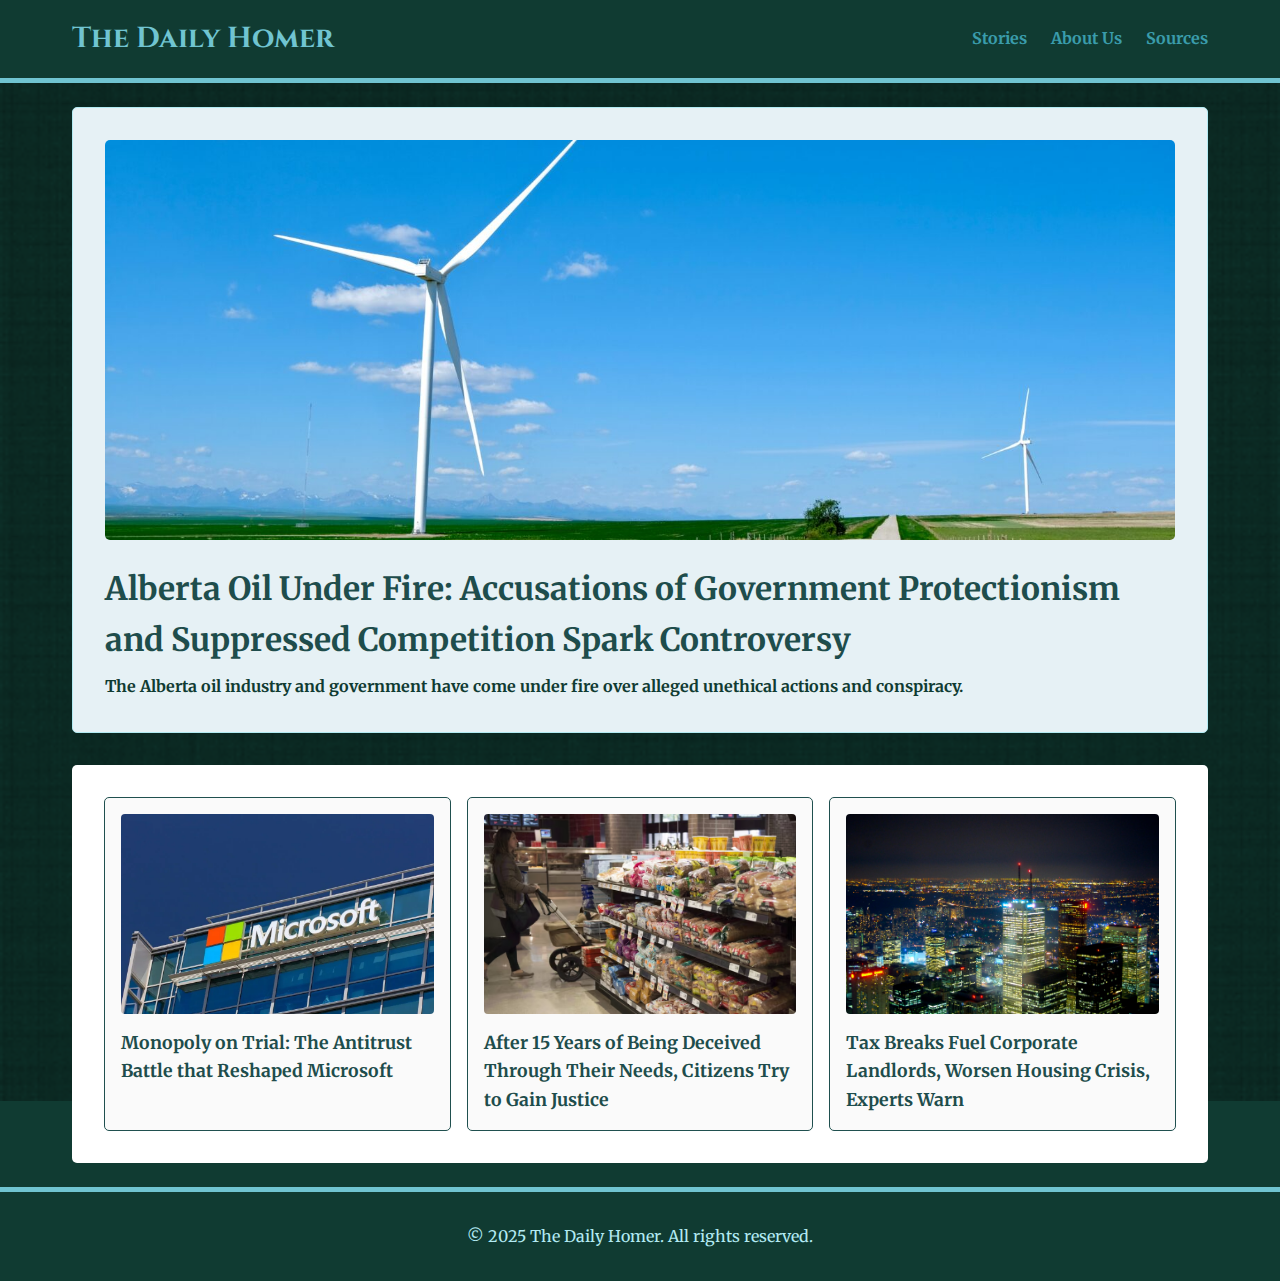
<file: index.html>
<!DOCTYPE html>
<html lang="en">
<head>
  <meta charset="UTF-8" />
  <title>The Daily Homer</title>
  <link href="https://fonts.googleapis.com/css2?family=Cinzel&family=Merriweather&display=swap" rel="stylesheet" />
  <link rel="stylesheet" href="styles.css" />
</head>
<body>

  <header>
    <div class="container">
      <a href="index.html" class="logo">The Daily Homer</a>
      <nav>
        <ul>
          <li><a href="pages/stories.html">Stories</a></li>
          <li><a href="pages/about.html">About Us</a></li>
          <li><a href="pages/sources.html">Sources</a></li>
        </ul>
      </nav>
    </div>
  </header>

  <main class="container">
    
      <section class="hero">
        <a href="articles/article1.html" class="hero-link">
          <img src="images/windmill.jpg" alt="Windmill Photo" />
          <div class="hero-text">
            <h2>Alberta Oil Under Fire: Accusations of Government Protectionism and Suppressed Competition Spark Controversy</h2>
            <p>The Alberta oil industry and government have come under fire over alleged unethical actions and conspiracy.</p>
          </div>
        </a>
      </section>

    <section class="featured">
        <article>
          <a href="articles/article2.html" class="article-link">
            <img src="images/microsoft.png" alt="Microsoft Photo" />
            <h3>Monopoly on Trial: The Antitrust Battle that Reshaped Microsoft</h3>
          </a>
        </article>

        <article>
          <a href="articles/article3.html" class="article-link">
            <img src="images/grocery.png" alt="Grocery Photo" />
            <h3>After 15 Years of Being Deceived Through Their Needs, Citizens Try to Gain Justice</h3>
          </a>
        </article>

        <article>
          <a href="articles/article4.html" class="article-link">
            <img src="images/toronto.jpg" alt="Toronto Photo" />
            <h3>Tax Breaks Fuel Corporate Landlords, Worsen Housing Crisis, Experts Warn</h3>
          </a>
        </article>
    </section>
  </main>

  <footer>
    <div class="container">
      <p>&copy; 2025 The Daily Homer. All rights reserved.</p>
    </div>
  </footer>

</body>
</html>
</file>
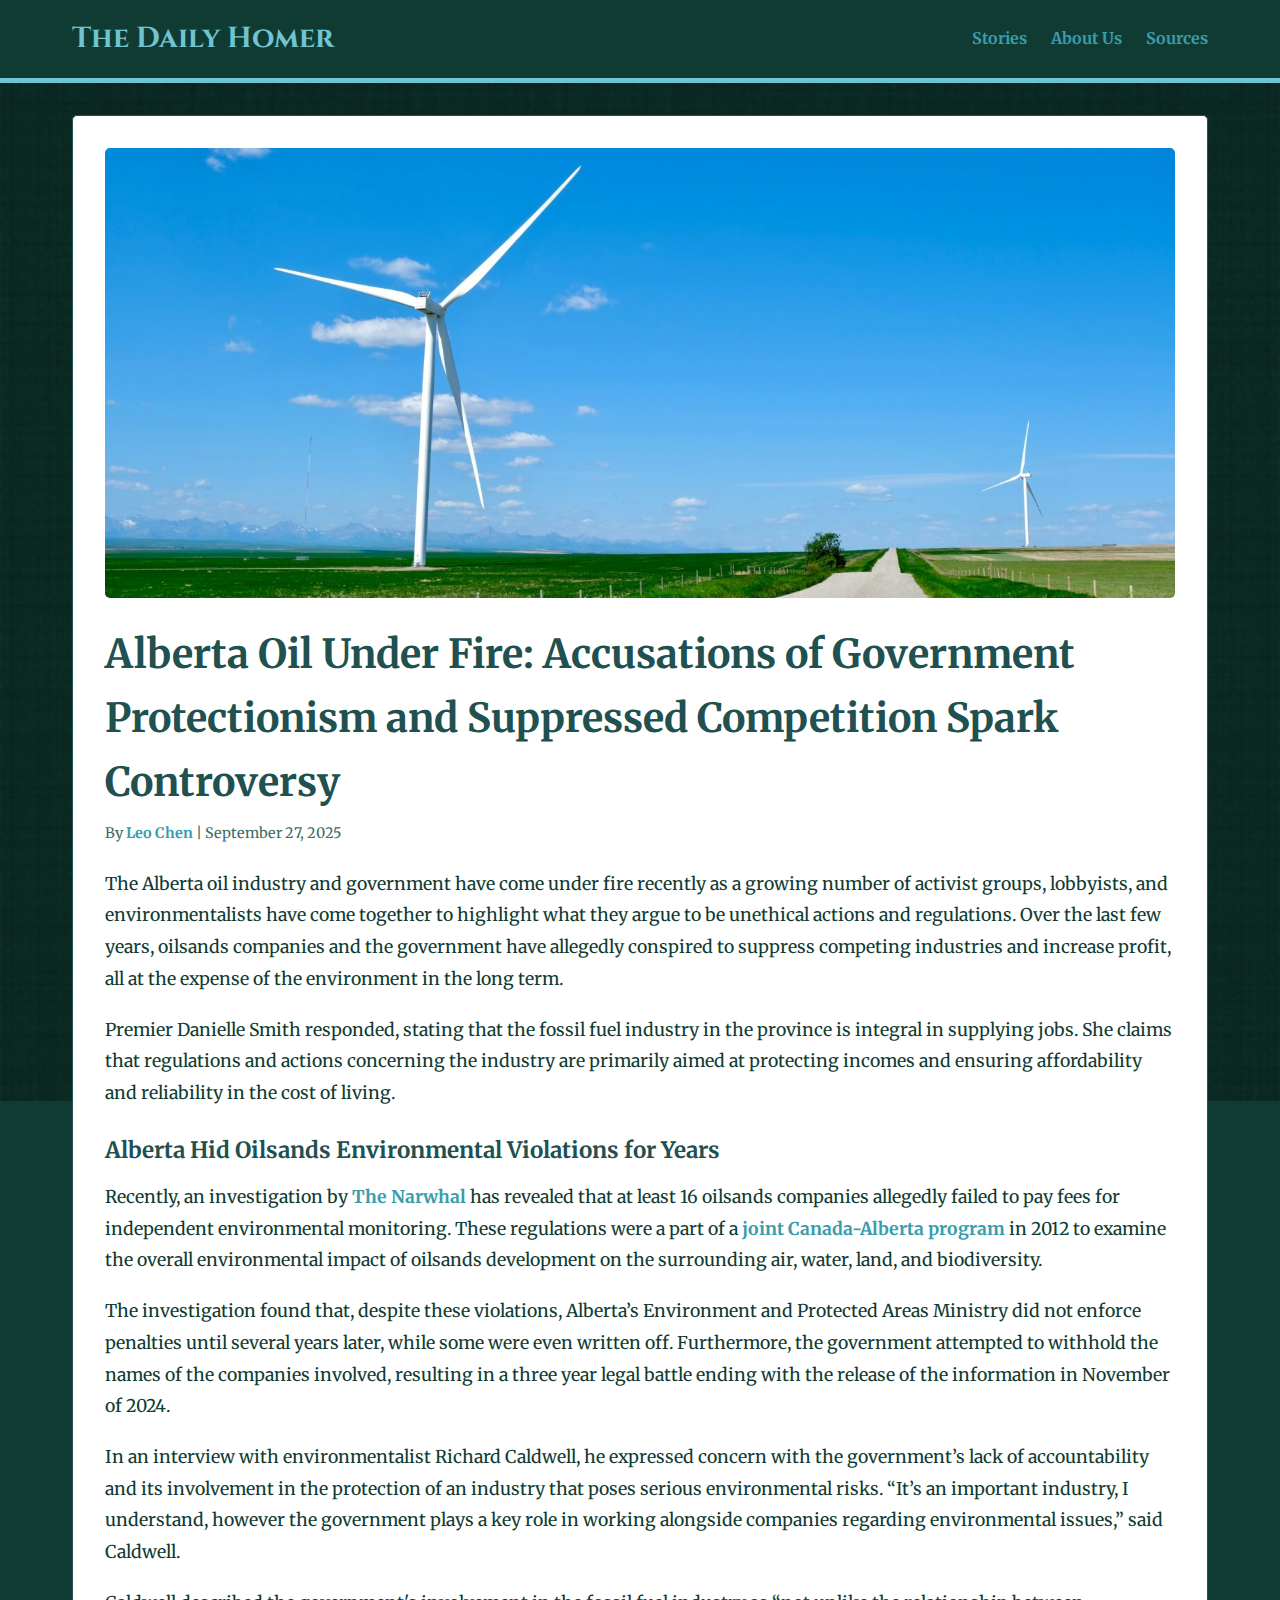
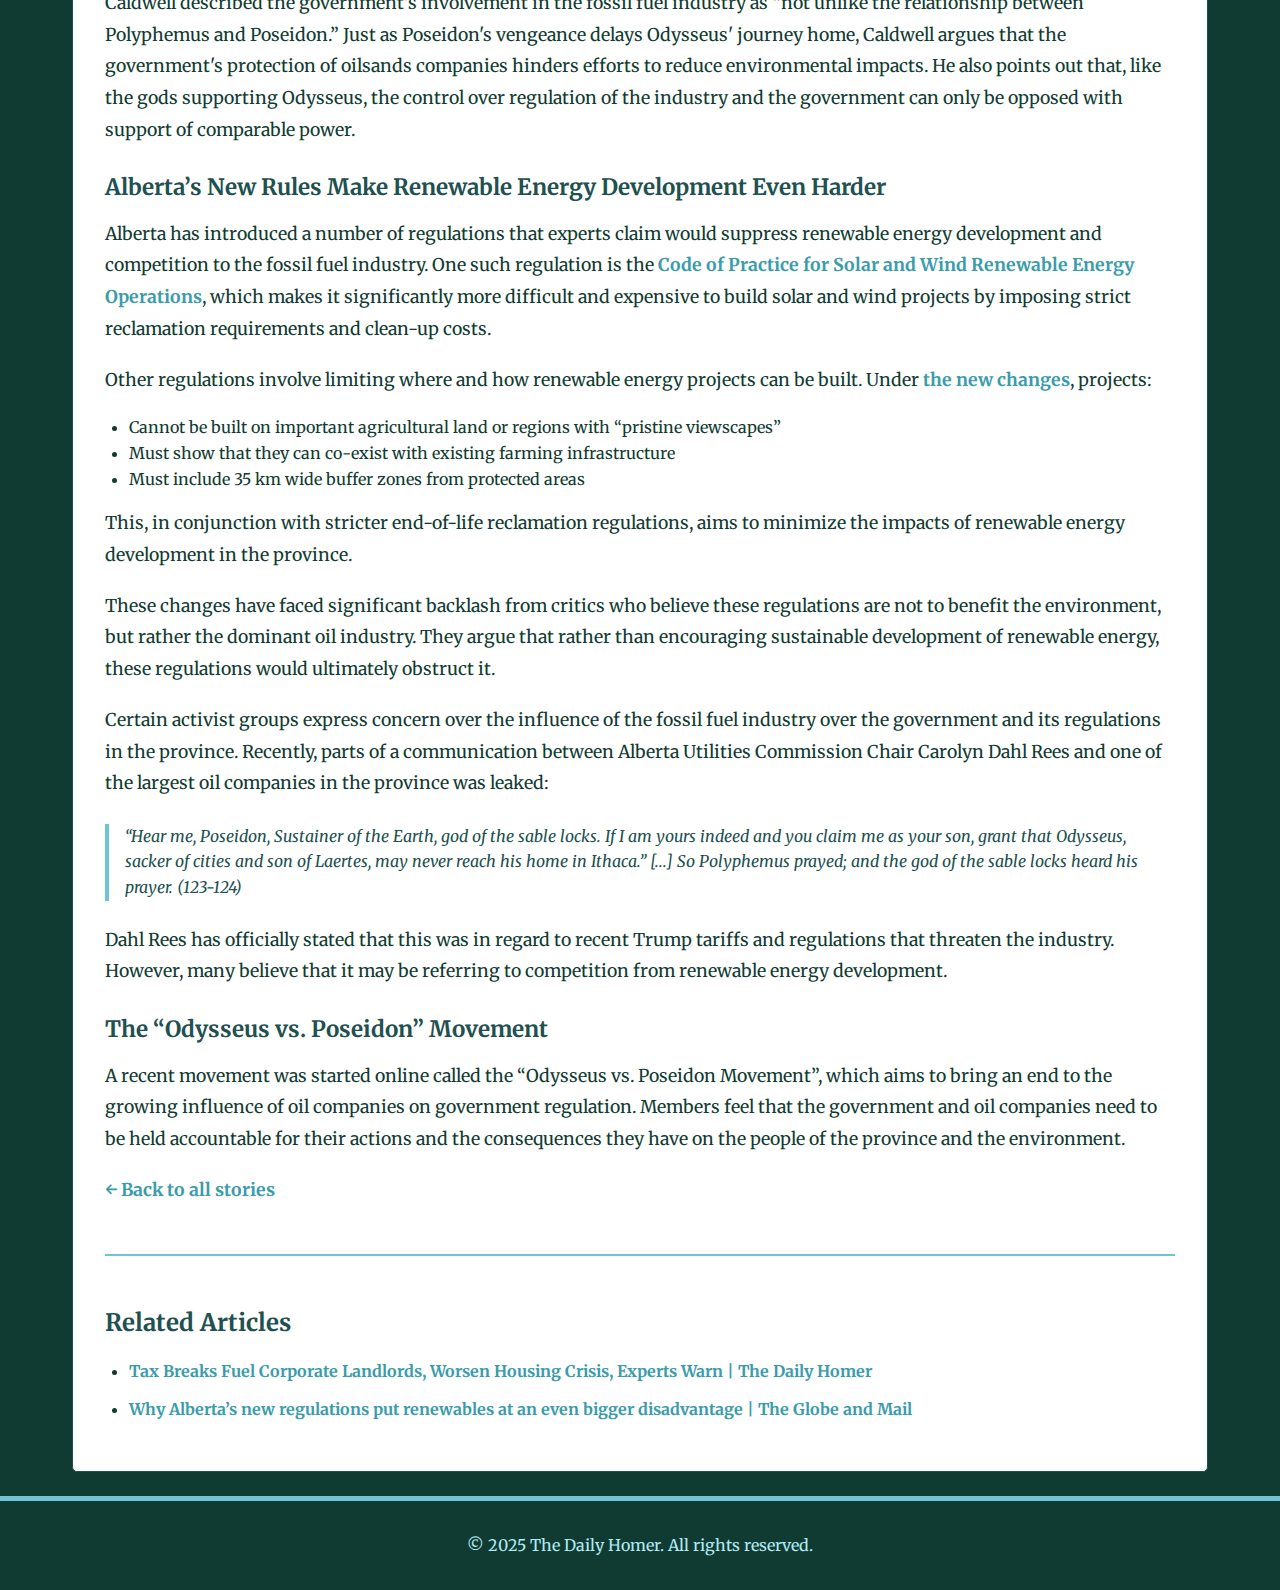
<file: articles/article1.html>
<!DOCTYPE html>
<html lang="en">
<head>
  <meta charset="UTF-8" />
  <title>Alberta Oil Under Fire: Accusations of Government Protectionism and Suppressed Competition Spark Controversy | The Daily Homer</title>
  <link href="https://fonts.googleapis.com/css2?family=Cinzel&family=Merriweather&display=swap" rel="stylesheet" />
  <link rel="stylesheet" href="../styles.css" />
</head>
<body>

  <header>
    <div class="container">
      <a href="../index.html" class="logo">The Daily Homer</a>
      <nav>
        <ul>
          <li><a href="../pages/stories.html">Stories</a></li>
          <li><a href="../pages/about.html">About Us</a></li>
          <li><a href="../pages/sources.html">Sources</a></li>
        </ul>
      </nav>
    </div>
  </header>

  <main class="container">
    <article class="full-article">
      <img src="../images/windmill.jpg" alt="Windmill Photo" />
      <h1>Alberta Oil Under Fire: Accusations of Government Protectionism and Suppressed Competition Spark Controversy</h1>
      <div class="article-meta">
        <p>By <a href="../pages/about.html#authors">Leo Chen</a> | September 27, 2025</p>
      </div>
      <div class="article-body">
        <p>The Alberta oil industry and government have come under fire recently as a growing number of activist groups, lobbyists, and environmentalists have come together to highlight what they argue to be unethical actions and regulations. Over the last few years, oilsands companies and the government have allegedly conspired to suppress competing industries and increase profit, all at the expense of the environment in the long term.</p>

        <p>Premier Danielle Smith responded, stating that the fossil fuel industry in the province is integral in supplying jobs. She claims that regulations and actions concerning the industry are primarily aimed at protecting incomes and ensuring affordability and reliability in the cost of living.</p>

        <h3>Alberta Hid Oilsands Environmental Violations for Years</h3>

        <p>Recently, an investigation by <a href="https://thenarwhal.ca/16-oilsands-companies-secret/" target="_blank" rel="noopener noreferrer">The Narwhal</a> has revealed that at least 16 oilsands companies allegedly failed to pay fees for independent environmental monitoring. These regulations were a part of a <a href="https://open.alberta.ca/publications/joint-canada-alberta-implementation-plan-for-oil-sands-monitoring" target="_blank" rel="noopener noreferrer">joint Canada-Alberta program</a> in 2012 to examine the overall environmental impact of oilsands development on the surrounding air, water, land, and biodiversity.</p>

        <p>The investigation found that, despite these violations, Alberta’s Environment and Protected Areas Ministry did not enforce penalties until several years later, while some were even written off. Furthermore, the government attempted to withhold the names of the companies involved, resulting in a three year legal battle ending with the release of the information in November of 2024.</p>

        <p>In an interview with environmentalist Richard Caldwell, he expressed concern with the government’s lack of accountability and its involvement in the protection of an industry that poses serious environmental risks. “It’s an important industry, I understand, however the government plays a key role in working alongside companies regarding environmental issues,” said Caldwell.</p>
        
        <p>Caldwell described the government's involvement in the fossil fuel industry as “not unlike the relationship between Polyphemus and Poseidon.” Just as Poseidon's vengeance delays Odysseus' journey home, Caldwell argues that the government's protection of oilsands companies hinders efforts to reduce environmental impacts.  He also points out that, like the gods supporting Odysseus, the control over regulation of the industry and the government can only be opposed with support of comparable power.</p>

        <h3>Alberta’s New Rules Make Renewable Energy Development Even Harder</h3>

        <p>Alberta has introduced a number of regulations that experts claim would suppress renewable energy development and competition to the fossil fuel industry. One such regulation is the <a href="https://www.desmog.com/2025/06/20/alberta-is-making-it-even-harder-to-develop-renewable-energy/" target="_blank" rel="noopener noreferrer">Code of Practice for Solar and Wind Renewable Energy Operations</a>, which makes it significantly more difficult and expensive to build solar and wind projects by imposing strict reclamation requirements and clean-up costs.</p>

        <p>Other regulations involve limiting where and how renewable energy projects can be built. Under <a href="https://www.theglobeandmail.com/business/article-alberta-renewable-energy-regulations/" target="_blank" rel="noopener noreferrer">the new changes</a>, projects:</p>

        <ul>
          <li>Cannot be built on important agricultural land or regions with “pristine viewscapes”</li>
          <li>Must show that they can co-exist with existing farming infrastructure</li>
          <li>Must include 35 km wide buffer zones from protected areas</li>
        </ul>

        <p>This, in conjunction with stricter end-of-life reclamation regulations, aims to minimize the impacts of renewable energy development in the province.</p>

        <p>These changes have faced significant backlash from critics who believe these regulations are not to benefit the environment, but rather the dominant oil industry. They argue that rather than encouraging sustainable development of renewable energy, these regulations would ultimately obstruct it.</p>

        <p>Certain activist groups express concern over the influence of the fossil fuel industry over the government and its regulations in the province. Recently, parts of a communication between Alberta Utilities Commission Chair Carolyn Dahl Rees and one of the largest oil companies in the province was leaked:</p>

        <blockquote>
        “Hear me, Poseidon, Sustainer of the Earth, god of the sable locks. If I am yours indeed and you claim me as your son, grant that Odysseus, sacker of cities and son of Laertes, may never reach his home in Ithaca.” [...] So Polyphemus prayed; and the god of the sable locks heard his prayer. (123-124)
        </blockquote>

        <p>Dahl Rees has officially stated that this was in regard to recent Trump tariffs and regulations that threaten the industry. However, many believe that it may be referring to competition from renewable energy development.</p>

        <h3>The “Odysseus vs. Poseidon” Movement</h3>

        <p>A recent movement was started online called the “Odysseus vs. Poseidon Movement”, which aims to bring an end to the growing influence of oil companies on government regulation. Members feel that the government and oil companies need to be held accountable for their actions and the consequences they have on the people of the province and the environment.</p>

        <p><a href="../pages/stories.html">← Back to all stories</a></p>

        <section class="related-links">
          <h2>Related Articles</h2>
          <ul>
            <li><a href="article4.html">Tax Breaks Fuel Corporate Landlords, Worsen Housing Crisis, Experts Warn | The Daily Homer</a></li>
            <li><a href="https://www.theglobeandmail.com/business/article-alberta-renewable-energy-regulations/" target="_blank" rel="noopener noreferrer">Why Alberta’s new regulations put renewables at an even bigger disadvantage | The Globe and Mail</a></li>
          </ul>
        </section>
      </div>
    </article>
  </main>

  <footer>
    <div class="container">
      <p>&copy; 2025 The Daily Homer. All rights reserved.</p>
    </div>
  </footer>

</body>
</html>
</file>
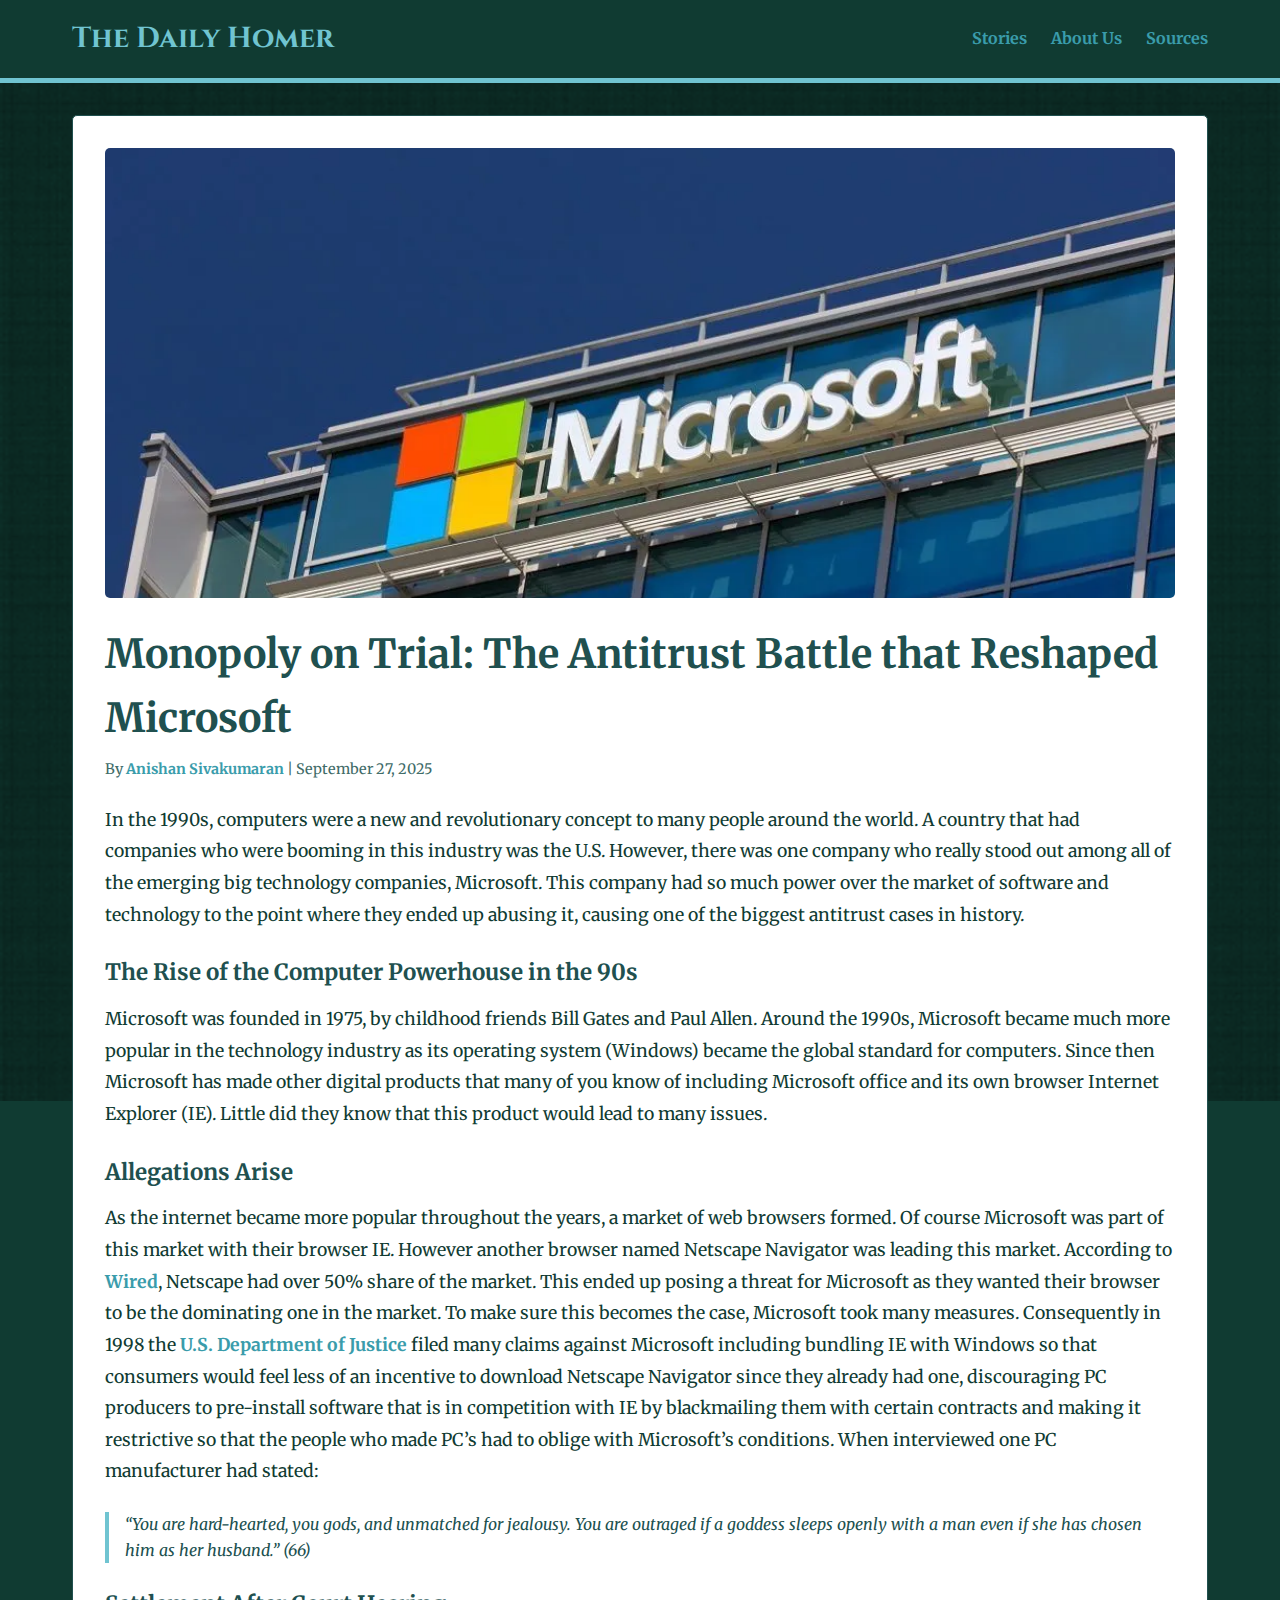
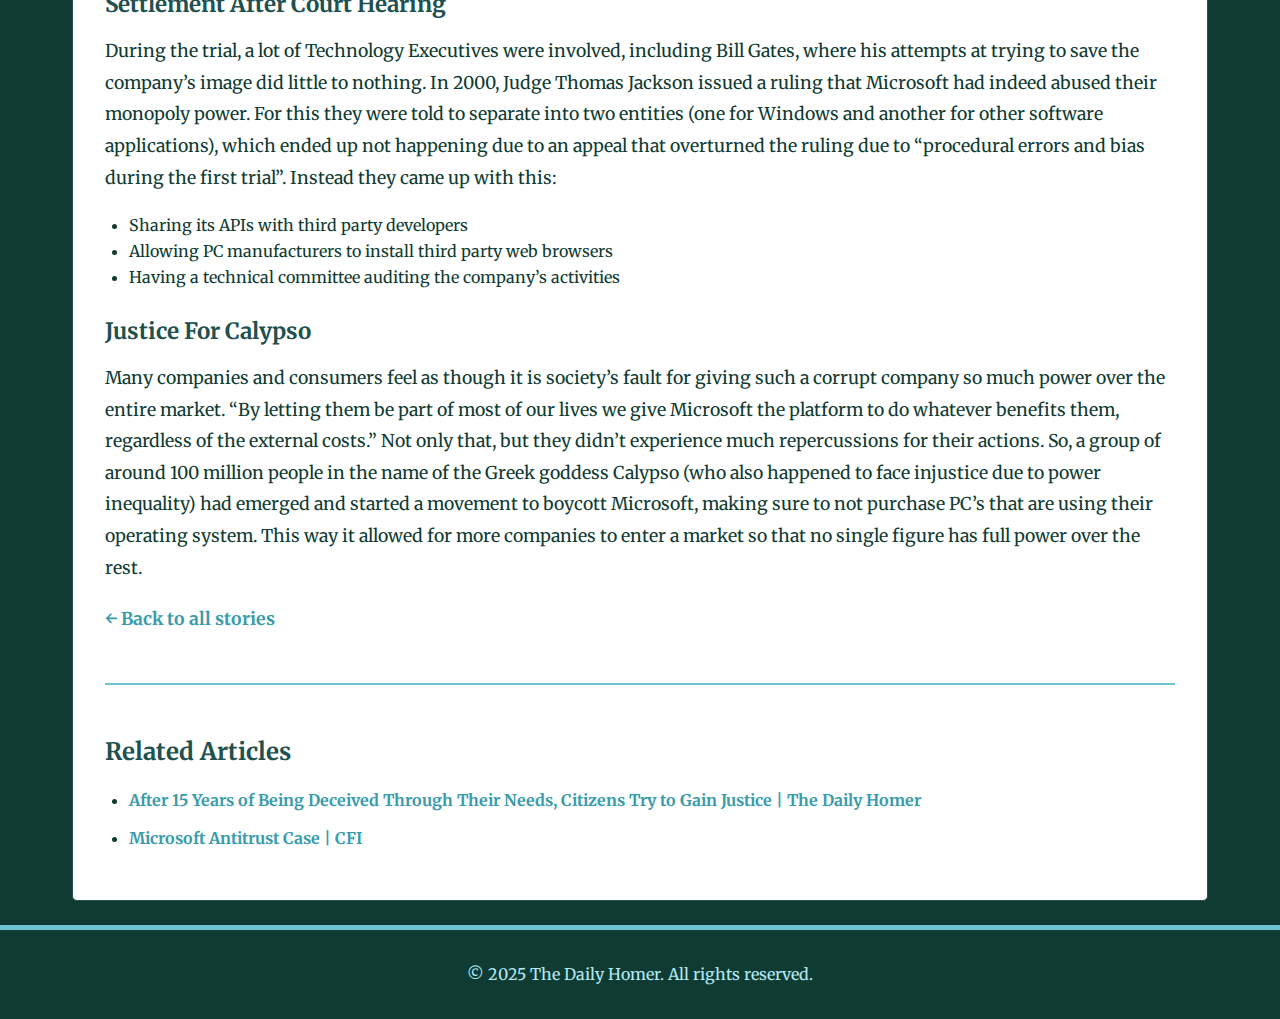
<file: articles/article2.html>
<!DOCTYPE html>
<html lang="en">
<head>
  <meta charset="UTF-8" />
  <title>Monopoly on Trial: The Antitrust Battle that Reshaped Microsoft | The Daily Homer</title>
  <link href="https://fonts.googleapis.com/css2?family=Cinzel&family=Merriweather&display=swap" rel="stylesheet" />
  <link rel="stylesheet" href="../styles.css" />
</head>
<body>

  <header>
    <div class="container">
      <a href="../index.html" class="logo">The Daily Homer</a>
      <nav>
        <ul>
          <li><a href="../pages/stories.html">Stories</a></li>
          <li><a href="../pages/about.html">About Us</a></li>
          <li><a href="../pages/sources.html">Sources</a></li>
        </ul>
      </nav>
    </div>
  </header>

  <main class="container">
    <article class="full-article">
      <img src="../images/microsoft.png" alt="Microsoft Photo" />
      <h1>Monopoly on Trial: The Antitrust Battle that Reshaped Microsoft</h1>
      <div class="article-meta">
        <p>By <a href="../pages/about.html#authors">Anishan Sivakumaran</a> | September 27, 2025</p>
      </div>
      <div class="article-body">
        <p>In the 1990s, computers were a new and revolutionary concept to many people around the world. A country that had companies who were booming in this industry was the U.S. However, there was one company who really stood out among all of the emerging big technology companies, Microsoft. This company had so much power over the market of software and technology to the point where they ended up abusing it, causing one of the biggest antitrust cases in history.</p>

        <h3>The Rise of the Computer Powerhouse in the 90s</h3>

        <p>Microsoft was founded in 1975, by childhood friends Bill Gates and Paul Allen. Around the 1990s, Microsoft became much more popular in the technology industry as its operating system (Windows) became the global standard for computers. Since then Microsoft has made other digital products that many of you know of including Microsoft office and its own browser Internet Explorer (IE). Little did they know that this product would lead to many issues.</p>

        <h3>Allegations Arise</h3>

        <p>As the internet became more popular throughout the years, a market of web browsers formed. Of course Microsoft was part of this market with their browser IE. However another browser named Netscape Navigator was leading this market. According to <a href="https://www.wired.com/1999/01/msoft-goal-limit-netscape/" target="_blank" rel="noopener noreferrer">Wired</a>, Netscape had over 50% share of the market. This ended up posing a threat for Microsoft as they wanted their browser to be the dominating one in the market. To make sure this becomes the case, Microsoft took many measures. Consequently in 1998 the <a href="https://www.justice.gov/" target="_blank" rel="noopener noreferrer">U.S. Department of Justice</a> filed many claims against Microsoft including bundling IE with Windows so that consumers would feel less of an incentive to download Netscape Navigator since they already had one, discouraging PC producers to pre-install software that is in competition with IE by blackmailing them with certain contracts and making it restrictive so that the people who made PC’s had to oblige with Microsoft’s conditions. When interviewed one PC manufacturer had stated:</p>

        <blockquote>
          “You are hard-hearted, you gods, and unmatched for jealousy. You are outraged if a goddess sleeps openly with a man even if she has chosen him as her husband.” (66)
        </blockquote>

        <h3>Settlement After Court Hearing</h3>

        <p>During the trial, a lot of Technology Executives were involved, including Bill Gates, where his attempts at trying to save the company’s image did little to nothing. In 2000, Judge Thomas Jackson issued a ruling that Microsoft had indeed abused their monopoly power. For this they were told to separate into two entities (one for Windows and another for other software applications), which ended up not happening due to an appeal that overturned the ruling due to “procedural errors and bias during the first trial”. Instead they came up with this:</p>

        <ul>
            <li>Sharing its APIs with third party developers</li>
            <li>Allowing PC manufacturers to install third party web browsers</li>
            <li>Having a technical committee auditing the company’s activities</li>
        </ul>

        <h3>Justice For Calypso</h3>

        <p>Many companies and consumers feel as though it is society’s fault for giving such a corrupt company so much power over the entire market. “By letting them be part of most of our lives we give Microsoft the platform to do whatever benefits them, regardless of the external costs.” Not only that, but they didn’t experience much repercussions for their actions. So, a group of around 100 million people in the name of the Greek goddess Calypso (who also happened to face injustice due to power inequality) had emerged and started a movement to boycott Microsoft, making sure to not purchase PC’s that are using their operating system. This way it allowed for more companies to enter a market so that no single figure has full power over the rest.</p>
        
        <p><a href="../pages/stories.html">← Back to all stories</a></p>

        <section class="related-links">
          <h2>Related Articles</h2>
          <ul>
            <li><a href="article3.html">After 15 Years of Being Deceived Through Their Needs, Citizens Try to Gain Justice | The Daily Homer</a></li>
            <li><a href="https://corporatefinanceinstitute.com/resources/management/microsoft-antitrust-case/" target="_blank" rel="noopener noreferrer">Microsoft Antitrust Case | CFI</a></li>
          </ul>
        </section>
      </div>
    </article>
  </main>

  <footer>
    <div class="container">
      <p>&copy; 2025 The Daily Homer. All rights reserved.</p>
    </div>
  </footer>

</body>
</html>
</file>
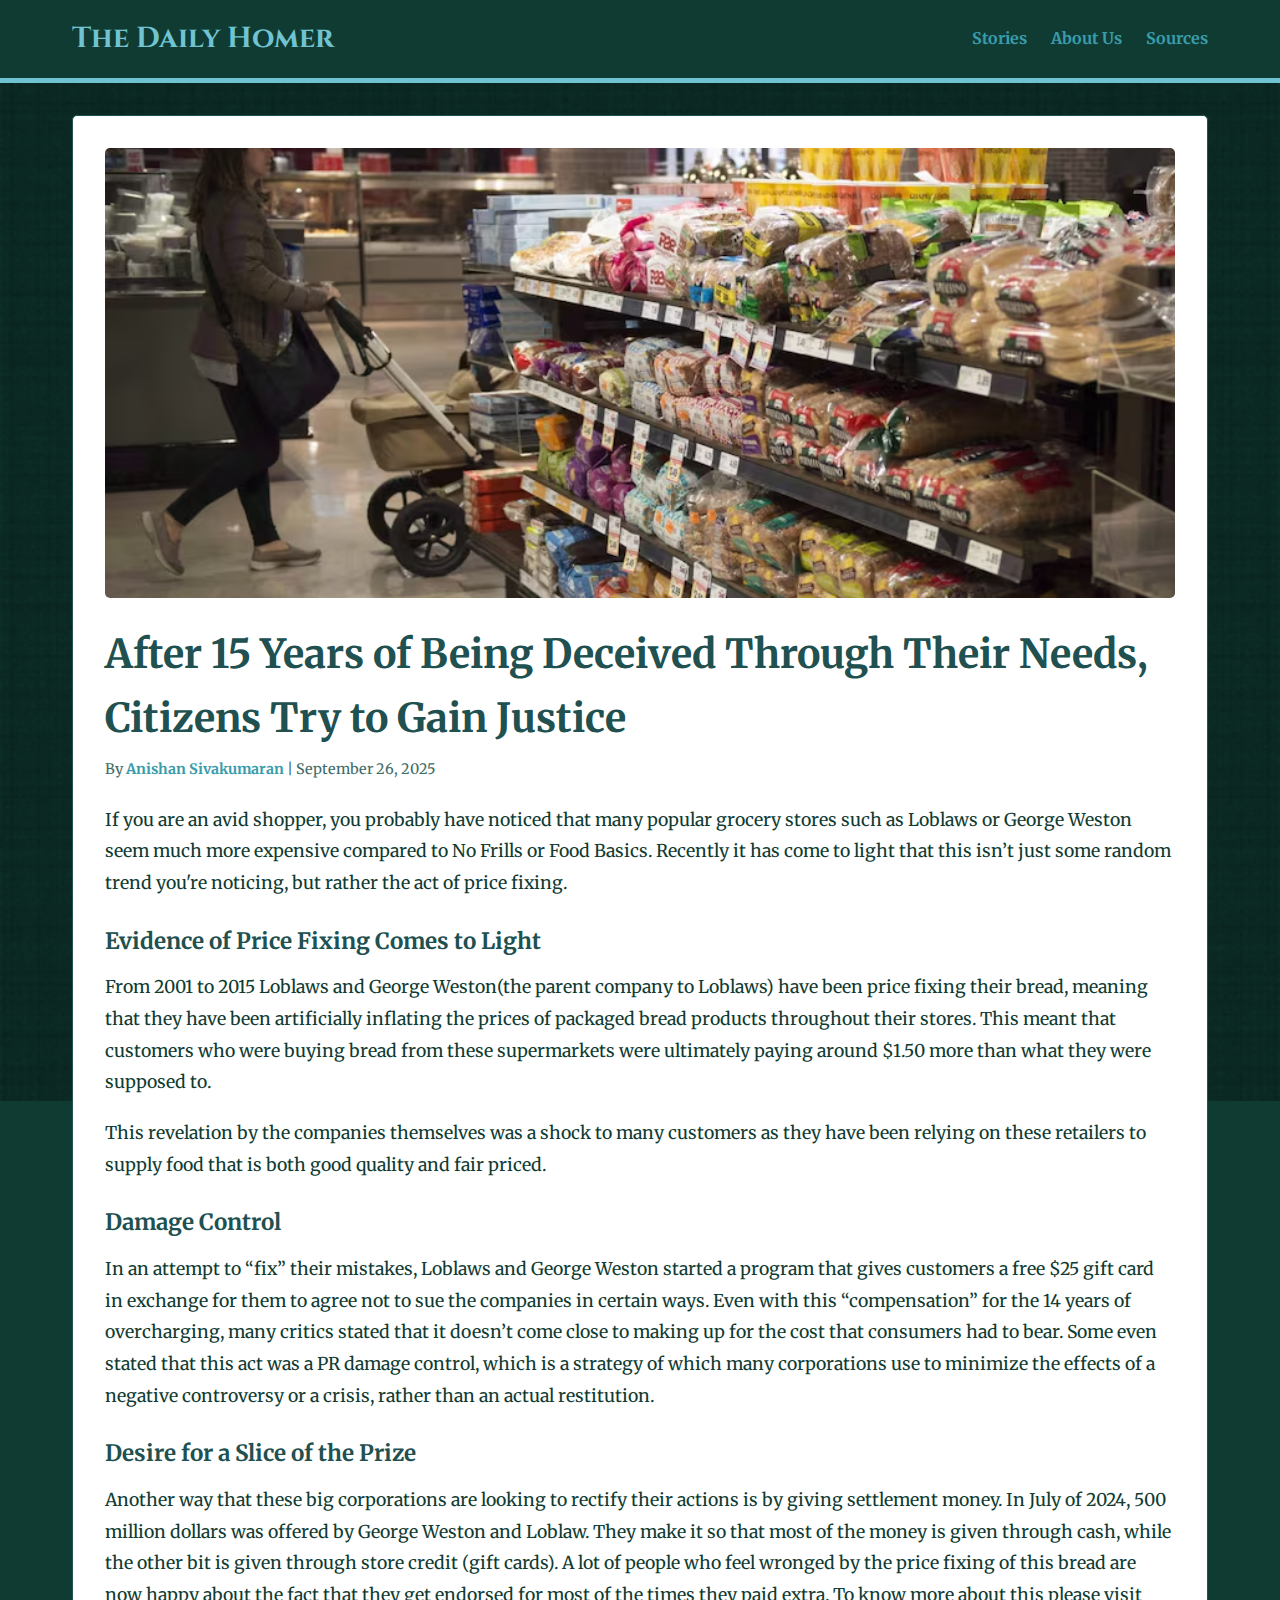
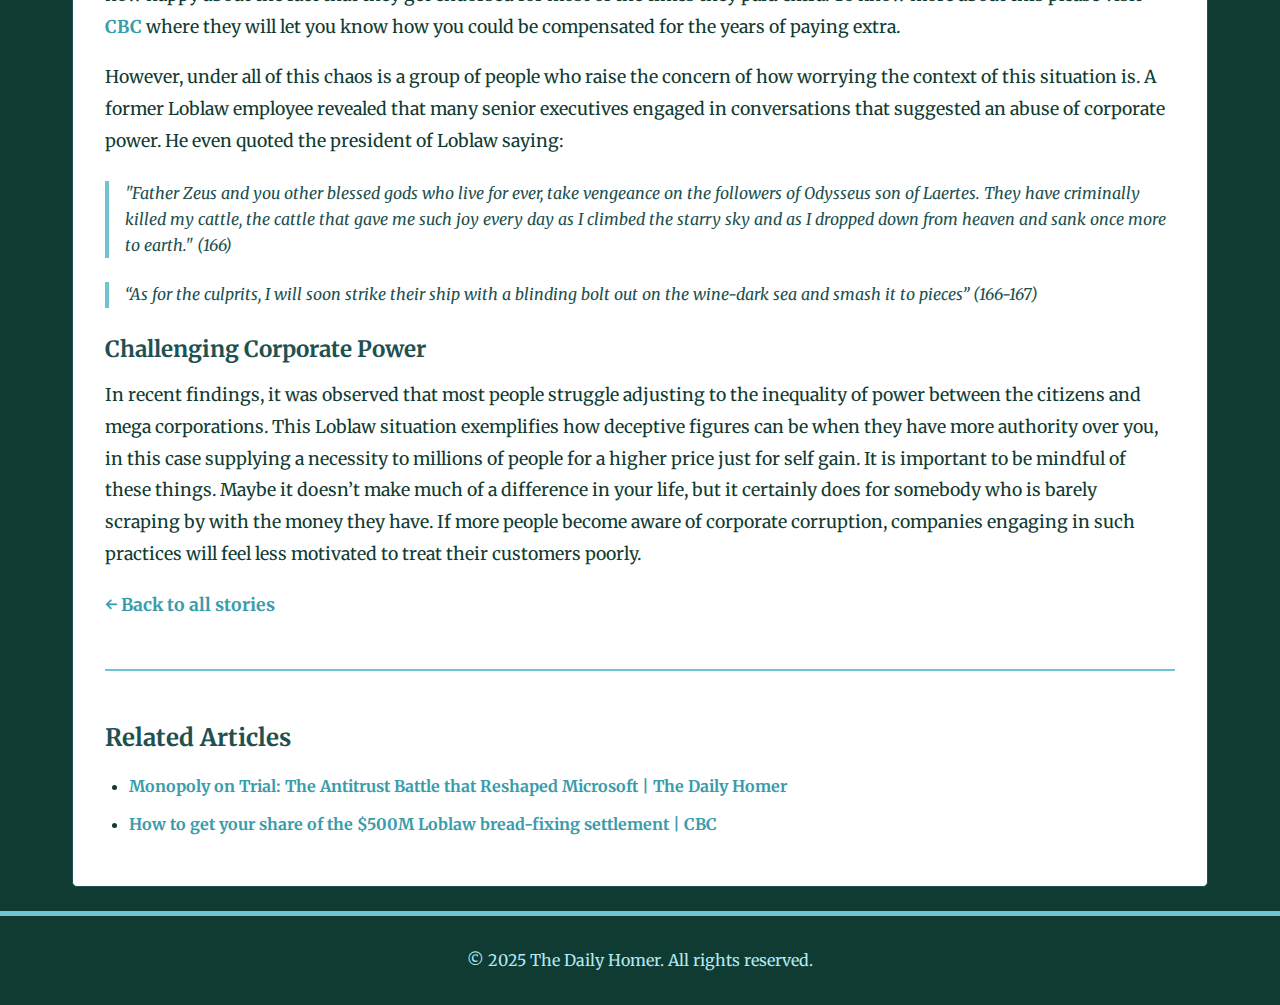
<file: articles/article3.html>
<!DOCTYPE html>
<html lang="en">
<head>
  <meta charset="UTF-8" />
  <title>After 15 Years of Being Deceived Through Their Needs, Citizens Try to Gain Justice | The Daily Homer</title>
  <link href="https://fonts.googleapis.com/css2?family=Cinzel&family=Merriweather&display=swap" rel="stylesheet" />
  <link rel="stylesheet" href="../styles.css" />
</head>
<body>

  <header>
    <div class="container">
      <a href="../index.html" class="logo">The Daily Homer</a>
      <nav>
        <ul>
          <li><a href="../pages/stories.html">Stories</a></li>
          <li><a href="../pages/about.html">About Us</a></li>
          <li><a href="../pages/sources.html">Sources</a></li>
        </ul>
      </nav>
    </div>
  </header>

  <main class="container">
    <article class="full-article">
      <img src="../images/grocery.png" alt="Grocery Photo" />
      <h1>After 15 Years of Being Deceived Through Their Needs, Citizens Try to Gain Justice</h1>
      <div class="article-meta">
        <p>By <a href="../pages/about.html#authors">Anishan Sivakumaran</a> | September 26, 2025</p>
      </div>
      <div class="article-body">
        <p>If you are an avid shopper, you probably have noticed that many popular grocery stores such as Loblaws or George Weston seem much more expensive compared to No Frills or Food Basics. Recently it has come to light that this isn’t just some random trend you're noticing, but rather the act of price fixing.</p>

        <h3>Evidence of Price Fixing Comes to Light</h3>

        <p>From 2001 to 2015 Loblaws and George Weston(the parent company to Loblaws) have been price fixing their bread, meaning that they have been artificially inflating the prices of packaged bread products throughout their stores. This meant that customers who were buying bread from these supermarkets were ultimately paying around $1.50 more than what they were supposed to.</p>

        <p>This revelation by the companies themselves was a shock to many customers as they have been relying on these retailers to supply food that is both good quality and fair priced.</p>

        <h3>Damage Control</h3>

        <p>In an attempt to “fix” their mistakes, Loblaws and George Weston started a program that gives customers a free $25 gift card in exchange for them to agree not to sue the companies in certain ways. Even with this “compensation” for the 14 years of overcharging, many critics stated that it doesn’t come close to making up for the cost that consumers had to bear. Some even stated that this act was a PR damage control, which is a strategy of which many corporations use to minimize the effects of a negative controversy or a crisis, rather than an actual restitution.</p>

        <h3>Desire for a Slice of the Prize</h3>

        <p>Another way that these big corporations are looking to rectify their actions is by giving settlement money. In July of 2024, 500 million dollars was offered by George Weston and Loblaw. They make it so that most of the money is given through cash, while the other bit is given through store credit (gift cards). A lot of people who feel wronged by the price fixing of this bread are now happy about the fact that they get endorsed for most of the times they paid extra. To know more about this please visit <a href="https://www.cbc.ca/news/canada/loblaw-bread-fixing-payout-1.7544627" target="_blank" rel="noopener noreferrer">CBC</a> where they will let you know how you could be compensated for the years of paying extra.</p>

        <p>However, under all of this chaos is a group of people who raise the concern of how worrying the context of this situation is. A former Loblaw employee revealed that many senior executives engaged in conversations that suggested an abuse of corporate power. He even quoted the president of Loblaw saying:</p>

        <blockquote>
          "Father Zeus and you other blessed gods who live for ever, take vengeance on the followers of Odysseus son of Laertes. They have criminally killed my cattle, the cattle that gave me such joy every day as I climbed the starry sky and as I dropped down from heaven and sank once more to earth." (166)
        </blockquote>

        <blockquote>
          “As for the culprits, I will soon strike their ship with a blinding bolt out on the wine-dark sea and smash it to pieces” (166-167)
        </blockquote>
        
        <h3>Challenging Corporate Power</h3>

        <p>In recent findings, it was observed that most people struggle adjusting to the inequality of power between the citizens and mega corporations. This Loblaw situation exemplifies how deceptive figures can be when they have more authority over you, in this case supplying a necessity to millions of people for a higher price just for self gain. It is important to be mindful of these things. Maybe it doesn’t make much of a difference in your life, but it certainly does for somebody who is barely scraping by with the money they have. If more people become aware of corporate corruption, companies engaging in such practices will feel less motivated to treat their customers poorly.</p>
        
        <p><a href="../pages/stories.html">← Back to all stories</a></p>

        <section class="related-links">
          <h2>Related Articles</h2>
          <ul>
            <li><a href="article2.html">Monopoly on Trial: The Antitrust Battle that Reshaped Microsoft | The Daily Homer</a></li>
            <li><a href="https://www.cbc.ca/news/canada/loblaw-bread-fixing-payout-1.7544627" target="_blank" rel="noopener noreferrer">How to get your share of the $500M Loblaw bread-fixing settlement | CBC</a></li>
          </ul>
        </section>
      </div>
    </article>
  </main>

  <footer>
    <div class="container">
      <p>&copy; 2025 The Daily Homer. All rights reserved.</p>
    </div>
  </footer>

</body>
</html>
</file>
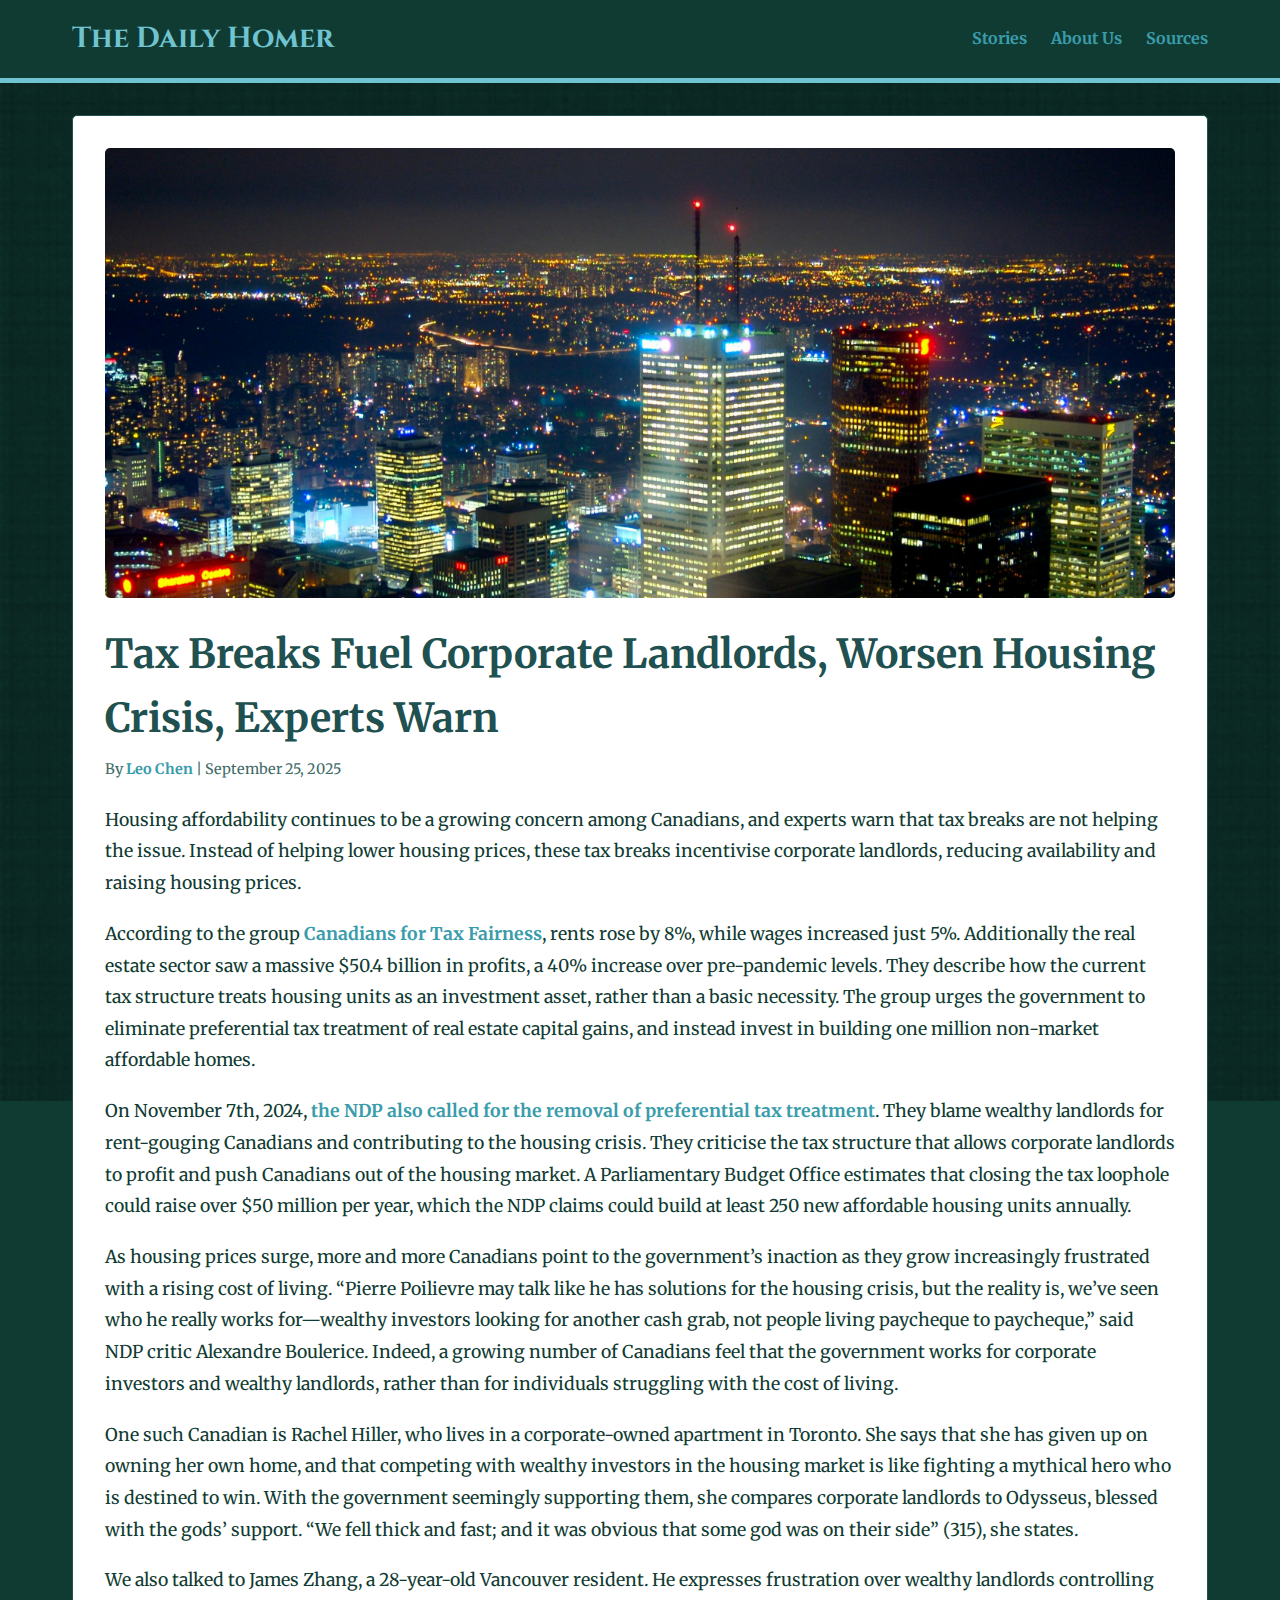
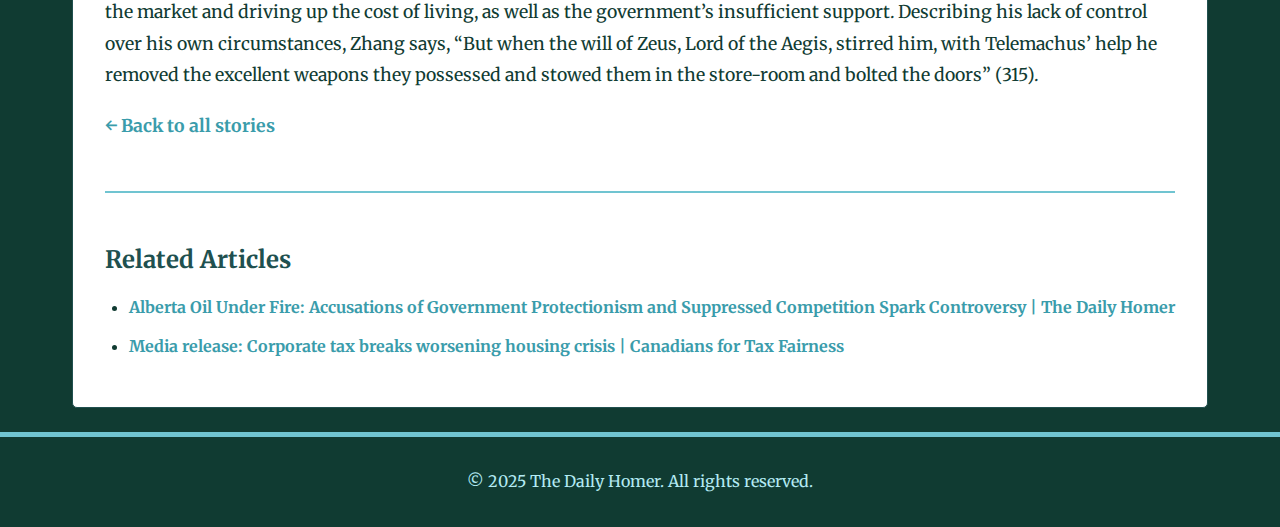
<file: articles/article4.html>
<!DOCTYPE html>
<html lang="en">
<head>
  <meta charset="UTF-8" />
  <title>Tax Breaks Fuel Corporate Landlords, Worsen Housing Crisis, Experts Warn | The Daily Homer</title>
  <link href="https://fonts.googleapis.com/css2?family=Cinzel&family=Merriweather&display=swap" rel="stylesheet" />
  <link rel="stylesheet" href="../styles.css" />
</head>
<body>

  <header>
    <div class="container">
      <a href="../index.html" class="logo">The Daily Homer</a>
      <nav>
        <ul>
          <li><a href="../pages/stories.html">Stories</a></li>
          <li><a href="../pages/about.html">About Us</a></li>
          <li><a href="../pages/sources.html">Sources</a></li>
        </ul>
      </nav>
    </div>
  </header>

  <main class="container">
    <article class="full-article">
      <img src="../images/toronto.jpg" alt="Toronto Photo" />
      <h1>Tax Breaks Fuel Corporate Landlords, Worsen Housing Crisis, Experts Warn</h1>
      <div class="article-meta">
        <p>By <a href="../pages/about.html#authors">Leo Chen</a> | September 25, 2025</p>
      </div>
      <div class="article-body">
        <p>Housing affordability continues to be a growing concern among Canadians, and experts warn that tax breaks are not helping the issue. Instead of helping lower housing prices, these tax breaks incentivise corporate landlords, reducing availability and raising housing prices.</p>

        <p>According to the group <a href="https://www.taxfairness.ca/en/media/releases/media-release-corporate-tax-breaks-worsening-housing-crisis" target="_blank" rel="noopener noreferrer">Canadians for Tax Fairness</a>, rents rose by 8%, while wages increased just 5%. Additionally the real estate sector saw a massive $50.4 billion in profits, a 40% increase over pre-pandemic levels. They describe how the current tax structure treats housing units as an investment asset, rather than a basic necessity. The group urges the government to eliminate preferential tax treatment of real estate capital gains, and instead invest in building one million non‑market affordable homes.</p>

        <p>On November 7th, 2024, <a href="https://www.ndp.ca/news/end-tax-breaks-wealthy-corporate-landlords-says-ndp" target="_blank" rel="noopener noreferrer">the NDP also called for the removal of preferential tax treatment</a>. They blame wealthy landlords for rent-gouging Canadians and contributing to the housing crisis. They criticise the tax structure that allows corporate landlords to profit and push Canadians out of the housing market. A Parliamentary Budget Office estimates that closing the tax loophole could raise over $50 million per year, which the NDP claims could build at least 250 new affordable housing units annually.</p>

        <p>As housing prices surge, more and more Canadians point to the government’s inaction as they grow increasingly frustrated with a rising cost of living. “Pierre Poilievre may talk like he has solutions for the housing crisis, but the reality is, we’ve seen who he really works for—wealthy investors looking for another cash grab, not people living paycheque to paycheque,” said NDP critic Alexandre Boulerice. Indeed, a growing number of Canadians feel that the government works for corporate investors and wealthy landlords, rather than for individuals struggling with the cost of living.</p>

        <p>One such Canadian is Rachel Hiller, who lives in a corporate-owned apartment in Toronto. She says that she has given up on owning her own home, and that competing with wealthy investors in the housing market is like fighting a mythical hero who is destined to win. With the government seemingly supporting them, she compares corporate landlords to Odysseus, blessed with the gods’ support. “We fell thick and fast; and it was obvious that some god was on their side” (315), she states.</p>
        
        <p>We also talked to James Zhang, a 28-year-old Vancouver resident. He expresses frustration over wealthy landlords controlling the market and driving up the cost of living, as well as the government’s insufficient support. Describing his lack of control over his own circumstances, Zhang says, “But when the will of Zeus, Lord of the Aegis, stirred him, with Telemachus’ help he removed the excellent weapons they possessed and stowed them in the store-room and bolted the doors” (315).</p>

        <p><a href="../pages/stories.html">← Back to all stories</a></p>

        <section class="related-links">
          <h2>Related Articles</h2>
          <ul>
            <li><a href="article1.html">Alberta Oil Under Fire: Accusations of Government Protectionism and Suppressed Competition Spark Controversy | The Daily Homer</a></li>
            <li><a href="https://www.taxfairness.ca/en/media/releases/media-release-corporate-tax-breaks-worsening-housing-crisis" target="_blank" rel="noopener noreferrer">Media release: Corporate tax breaks worsening housing crisis | Canadians for Tax Fairness</a></li>
          </ul>
        </section>
      </div>
    </article>
  </main>

  <footer>
    <div class="container">
      <p>&copy; 2025 The Daily Homer. All rights reserved.</p>
    </div>
  </footer>

</body>
</html>
</file>
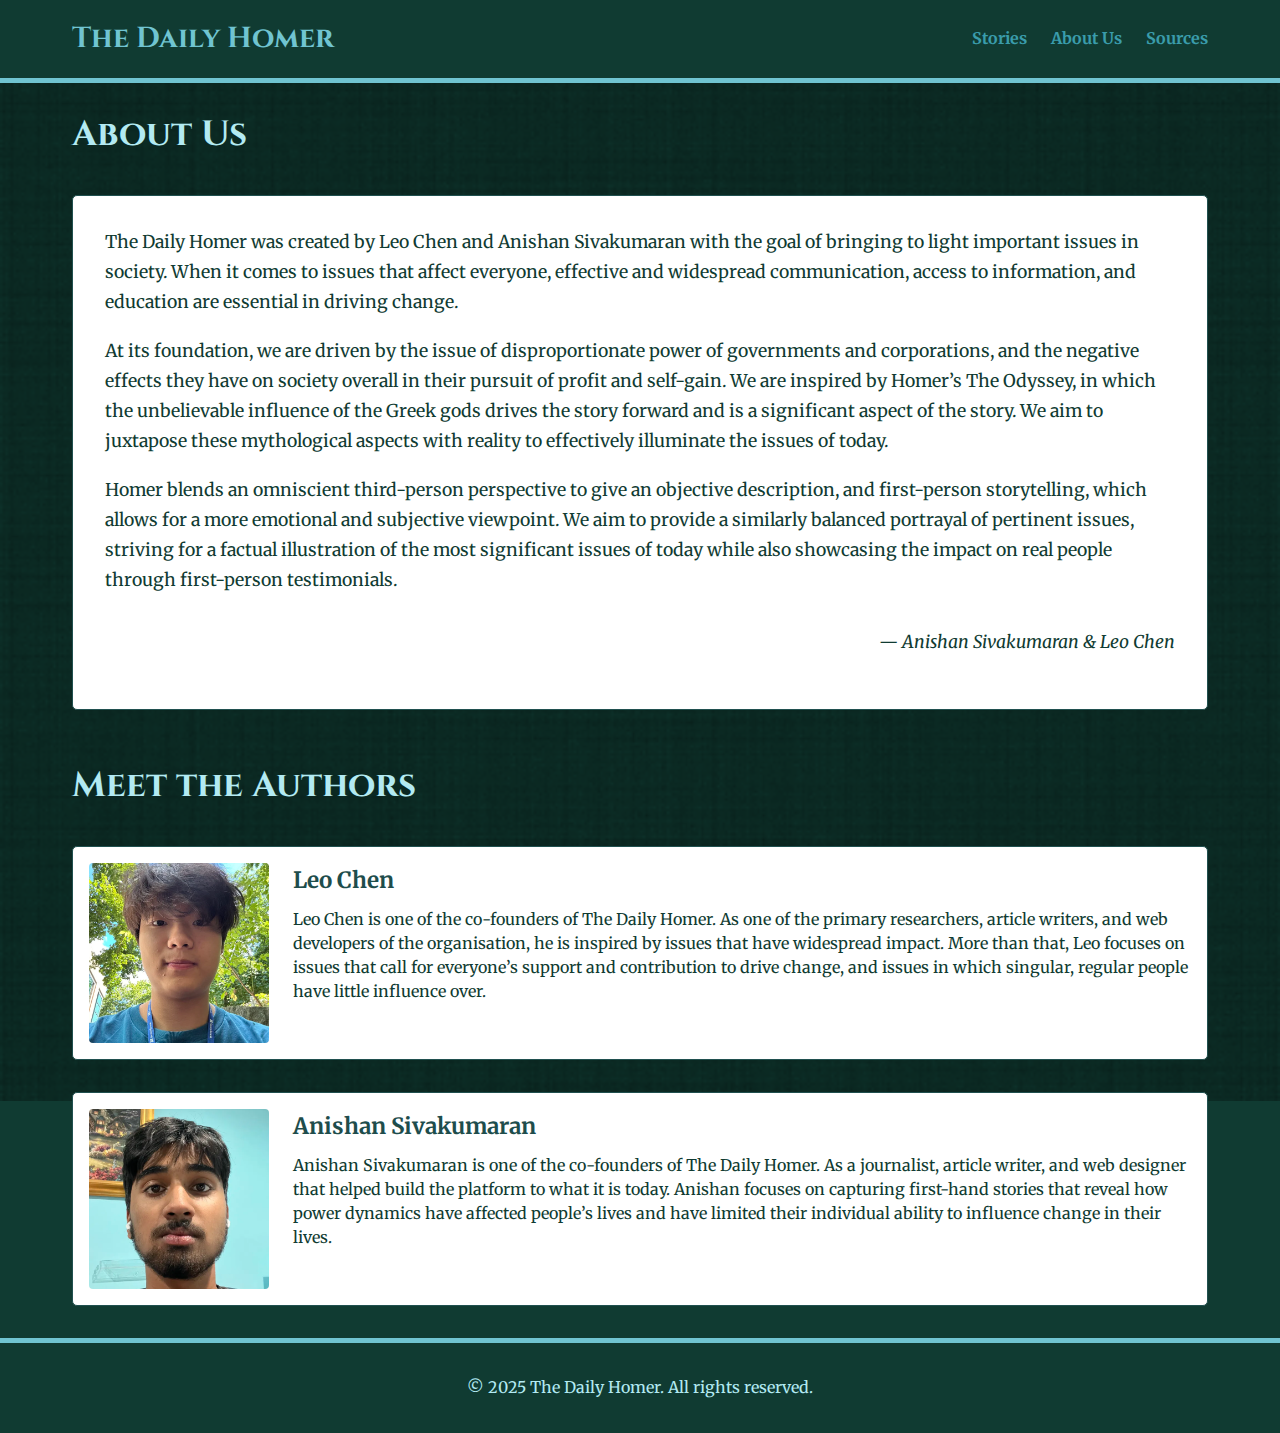
<file: pages/about.html>
<!DOCTYPE html>
<html lang="en">
<head>
  <meta charset="UTF-8" />
  <title>About Us | The Daily Homer</title>
  <link href="https://fonts.googleapis.com/css2?family=Cinzel&family=Merriweather&display=swap" rel="stylesheet" />
  <link rel="stylesheet" href="../styles.css" />
</head>
<body>

  <header>
    <div class="container">
      <a href="../index.html" class="logo">The Daily Homer</a>
      <nav>
        <ul>
          <li><a href="stories.html">Stories</a></li>
          <li><a href="about.html">About Us</a></li>
          <li><a href="sources.html">Sources</a></li>
        </ul>
      </nav>
    </div>
  </header>

  <main class="container">

    <!-- About Us Title & Intro -->
    <h1 class="section-title">About Us</h1>
    <section class="about-intro">
      <p>The Daily Homer was created by Leo Chen and Anishan Sivakumaran with the goal of bringing to light important issues in society. When it comes to issues that affect everyone, effective and widespread communication, access to information, and education are essential in driving change.</p>

      <p>At its foundation, we are driven by the issue of disproportionate power of governments and corporations, and the negative effects they have on society overall in their pursuit of profit and self-gain. We are inspired by Homer’s The Odyssey, in which the unbelievable influence of the Greek gods drives the story forward and is a significant aspect of the story. We aim to juxtapose these mythological aspects with reality to effectively illuminate the issues of today.</p>

      <p>Homer blends an omniscient third-person perspective to give an objective description, and first-person storytelling, which allows for a more emotional and subjective viewpoint. We aim to provide a similarly balanced portrayal of pertinent issues, striving for a factual illustration of the most significant issues of today while also showcasing the impact on real people through first-person testimonials.</p>

      <p class="signature">— Anishan Sivakumaran & Leo Chen</p>
    </section>

    <!-- Author Bios -->
    <section class="stacked-articles" id="authors">
      <h1>Meet the Authors</h1>

      <!-- Author 1 -->
      <div class="author-bio">
        <img src="../images/leo.png" alt="Author Leo Chen" />
        <div>
          <h2>Leo Chen</h2>
          <p>Leo Chen is one of the co-founders of The Daily Homer. As one of the primary researchers, article writers, and web developers of the organisation, he is inspired by issues that have widespread impact. More than that, Leo focuses on issues that call for everyone’s support and contribution to drive change, and issues in which singular, regular people have little influence over.</p>
        </div>
      </div>

      <!-- Author 2 -->
      <div class="author-bio">
        <img src="../images/anishan.png" alt="Author Anishan Sivakumaran" />
        <div>
          <h2>Anishan Sivakumaran</h2>
          <p>Anishan Sivakumaran is one of the co-founders of The Daily Homer. As a journalist, article writer, and web designer that helped build the platform to what it is today. Anishan focuses on capturing first-hand stories that reveal how power dynamics have affected people’s lives and have limited their individual ability to influence change in their lives.</p>
        </div>
      </div>
    </section>

  </main>

  <footer>
    <div class="container">
      <p>&copy; 2025 The Daily Homer. All rights reserved.</p>
    </div>
  </footer>

</body>
</html>
</file>
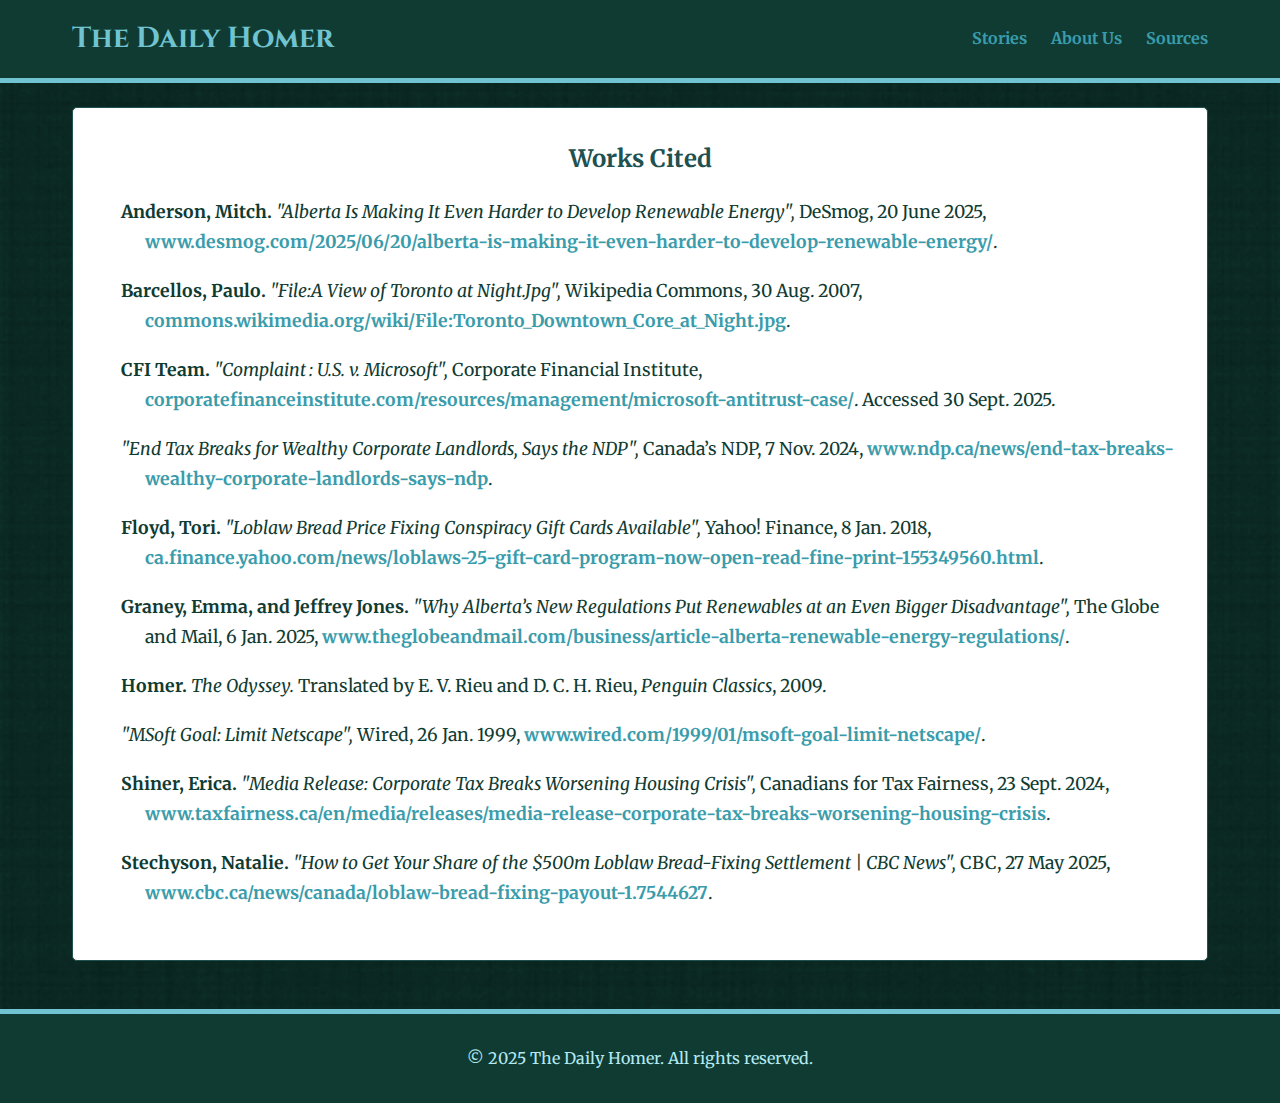
<file: pages/sources.html>
<!DOCTYPE html>
<html lang="en">
<head>
  <meta charset="UTF-8" />
  <title>Sources | The Daily Homer</title>
  <link href="https://fonts.googleapis.com/css2?family=Cinzel&family=Merriweather&display=swap" rel="stylesheet" />
  <link rel="stylesheet" href="../styles.css" />
</head>
<body>

  <header>
    <div class="container">
      <a href="../index.html" class="logo">The Daily Homer</a>
      <nav>
        <ul>
          <li><a href="stories.html">Stories</a></li>
          <li><a href="about.html">About Us</a></li>
          <li><a href="sources.html">Sources</a></li>
        </ul>
      </nav>
    </div>
  </header>

  <main class="container">
    <section class="about-intro works-cited">
      <h2 style="text-align: center;">Works Cited</h2>
      <div class="citation-list">
        <p><span class="author">Anderson, Mitch.</span> <em>"Alberta Is Making It Even Harder to Develop Renewable Energy", </em> DeSmog, 20 June 2025, <a href="https://www.desmog.com/2025/06/20/alberta-is-making-it-even-harder-to-develop-renewable-energy/" target="_blank">www.desmog.com/2025/06/20/alberta-is-making-it-even-harder-to-develop-renewable-energy/</a>.</p>
    
        <p><span class="author">Barcellos, Paulo.</span> <em>"File:A View of Toronto at Night.Jpg", </em> Wikipedia Commons, 30 Aug. 2007, <a href="https://commons.wikimedia.org/wiki/File:Toronto_Downtown_Core_at_Night.jpg" target="_blank">commons.wikimedia.org/wiki/File:Toronto_Downtown_Core_at_Night.jpg</a>.</p>
    
        <p><span class="author">CFI Team.</span> <em>"Complaint : U.S. v. Microsoft", </em> Corporate Financial Institute, <a href="https://corporatefinanceinstitute.com/resources/management/microsoft-antitrust-case/" target="_blank">corporatefinanceinstitute.com/resources/management/microsoft-antitrust-case/</a>. Accessed 30 Sept. 2025.</p>
    
        <p><em>"End Tax Breaks for Wealthy Corporate Landlords, Says the NDP", </em> Canada’s NDP, 7 Nov. 2024, <a href="https://www.ndp.ca/news/end-tax-breaks-wealthy-corporate-landlords-says-ndp" target="_blank">www.ndp.ca/news/end-tax-breaks-wealthy-corporate-landlords-says-ndp</a>.</p>
    
        <p><span class="author">Floyd, Tori.</span> <em>"Loblaw Bread Price Fixing Conspiracy Gift Cards Available", </em> Yahoo! Finance, 8 Jan. 2018, <a href="https://ca.finance.yahoo.com/news/loblaws-25-gift-card-program-now-open-read-fine-print-155349560.html" target="_blank">ca.finance.yahoo.com/news/loblaws-25-gift-card-program-now-open-read-fine-print-155349560.html</a>.</p>
    
        <p><span class="author">Graney, Emma, and Jeffrey Jones.</span> <em>"Why Alberta’s New Regulations Put Renewables at an Even Bigger Disadvantage", </em> The Globe and Mail, 6 Jan. 2025, <a href="https://www.theglobeandmail.com/business/article-alberta-renewable-energy-regulations/" target="_blank">www.theglobeandmail.com/business/article-alberta-renewable-energy-regulations/</a>.</p>
    
        <p><span class="author">Homer.</span> <em>The Odyssey.</em> Translated by E. V. Rieu and D. C. H. Rieu, <span class="source">Penguin Classics</span>, 2009.</p>
    
        <p><em>"MSoft Goal: Limit Netscape", </em> Wired, 26 Jan. 1999, <a href="https://www.wired.com/1999/01/msoft-goal-limit-netscape/" target="_blank">www.wired.com/1999/01/msoft-goal-limit-netscape/</a>.</p>
    
        <p><span class="author">Shiner, Erica.</span> <em>"Media Release: Corporate Tax Breaks Worsening Housing Crisis", </em> Canadians for Tax Fairness, 23 Sept. 2024, <a href="https://www.taxfairness.ca/en/media/releases/media-release-corporate-tax-breaks-worsening-housing-crisis" target="_blank">www.taxfairness.ca/en/media/releases/media-release-corporate-tax-breaks-worsening-housing-crisis</a>.</p>
    
        <p><span class="author">Stechyson, Natalie.</span> <em>"How to Get Your Share of the $500m Loblaw Bread-Fixing Settlement | CBC News", </em> CBC, 27 May 2025, <a href="https://www.cbc.ca/news/canada/loblaw-bread-fixing-payout-1.7544627" target="_blank">www.cbc.ca/news/canada/loblaw-bread-fixing-payout-1.7544627</a>.</p>
      </div>
    </section>
    
    
  </main>

  <footer>
    <div class="container">
      <p>&copy; 2025 The Daily Homer. All rights reserved.</p>
    </div>
  </footer>

</body>
</html>
</file>
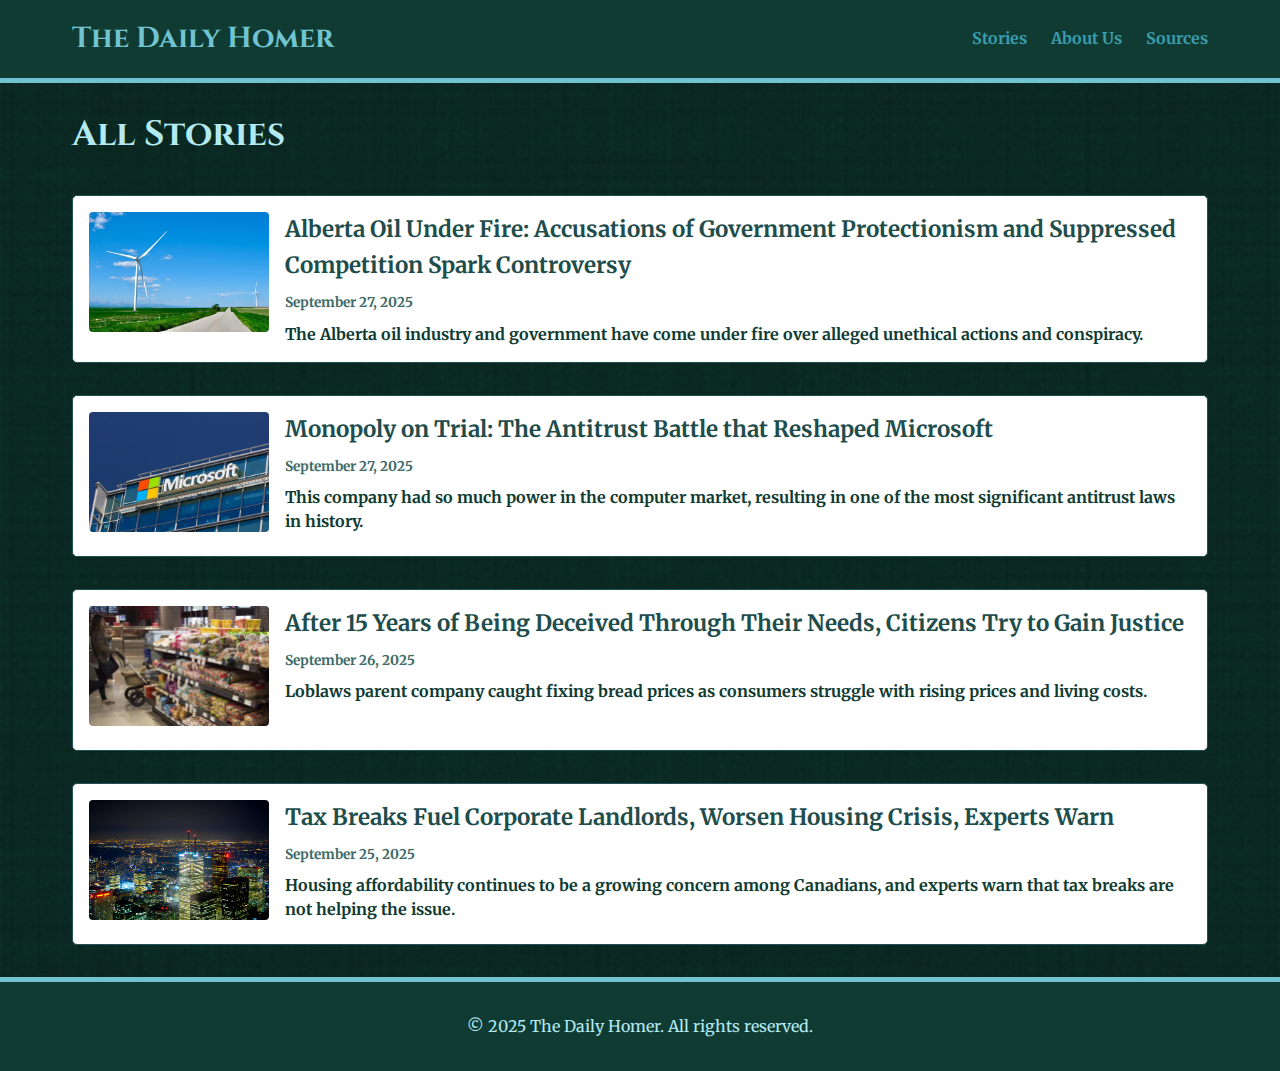
<file: pages/stories.html>
<!DOCTYPE html>
<html lang="en">
<head>
  <meta charset="UTF-8" />
  <title>Stories | The Daily Homer</title>
  <link href="https://fonts.googleapis.com/css2?family=Cinzel&family=Merriweather&display=swap" rel="stylesheet" />
  <link rel="stylesheet" href="../styles.css" />
</head>
<body>

  <header>
    <div class="container">
      <a href="../index.html" class="logo">The Daily Homer</a>
      <nav>
        <ul>
          <li><a href="stories.html">Stories</a></li>
          <li><a href="about.html">About Us</a></li>
          <li><a href="sources.html">Sources</a></li>
        </ul>
      </nav>
    </div>
  </header>

  <main class="container stacked-articles">
    
    <h1>All Stories</h1>

    <article class="stacked-article">
        <a href="../articles/article1.html" class="article-link">
          <img src="../images/windmill.jpg" alt="Windmill Photo" />
          <div>
            <h2>Alberta Oil Under Fire: Accusations of Government Protectionism and Suppressed Competition Spark Controversy</h2>
            <time datetime="2025-09-27" class="article-date">September 27, 2025</time>
            <p>The Alberta oil industry and government have come under fire over alleged unethical actions and conspiracy.</p>
          </div>
        </a>
    </article>

    <article class="stacked-article">
      <a href="../articles/article2.html" class="article-link">
        <img src="../images/microsoft.png" alt="Microsoft Photo" />
        <div>
          <h2>Monopoly on Trial: The Antitrust Battle that Reshaped Microsoft</h2>
          <time datetime="2025-09-27" class="article-date">September 27, 2025</time>
          <p>This company had so much power in the computer market, resulting in one of the most significant antitrust laws in history.</p>
        </div>
      </a>
    </article>

    <article class="stacked-article">
        <a href="../articles/article3.html" class="article-link">
          <img src="../images/grocery.png" alt="Grocery Photo" />
          <div>
            <h2>After 15 Years of Being Deceived Through Their Needs, Citizens Try to Gain Justice</h2>
            <time datetime="2025-09-26" class="article-date">September 26, 2025</time>
            <p>Loblaws parent company caught fixing bread prices as consumers struggle with rising prices and living costs.</p>
          </div>
        </a>
    </article>

    <article class="stacked-article">
      <a href="../articles/article4.html" class="article-link">
        <img src="../images/toronto.jpg" alt="Toronto Photo" />
        <div>
          <h2>Tax Breaks Fuel Corporate Landlords, Worsen Housing Crisis, Experts Warn</h2>
          <time datetime="2025-09-25" class="article-date">September 25, 2025</time>
          <p>Housing affordability continues to be a growing concern among Canadians, and experts warn that tax breaks are not helping the issue.</p>
        </div>
      </a>
    </article>
  </main>

  <footer>
    <div class="container">
      <p>&copy; 2025 The Daily Homer. All rights reserved.</p>
    </div>
  </footer>
</body>
</html>
</file>
<file: styles.css>
/* Reset and base styles */
* {
    margin: 0;
    padding: 0;
    box-sizing: border-box;
  }
  
  body {
    font-family: 'Merriweather', serif;
    line-height: 1.6;
    background: #103b32 url('images/background.png') no-repeat center center fixed;
    background-size: cover;
    color: #70c4d1;
  }
  
  .container {
    max-width: 1200px;
    margin: 0 auto;
    padding: 0 2rem;
  }
  
  /* Links */
  a {
    color: #3a9cab;
    text-decoration: none;
    font-weight: bold;
  }
  
  a:hover {
    text-decoration: underline;
    cursor: pointer;
    color: #2d7d8a;
  }
  
  /* Logo */
  .logo {
    font-family: 'Cinzel', serif;
    font-size: 1.8rem;
    font-weight: 700;
    color: inherit;
  }
  
  .logo:hover {
    text-decoration: none;
    cursor: pointer;
  }
  
  /* Header */
  header {
    background-color: #103b32;
    border-bottom: 5px solid #70c4d1;
    padding: 1rem 0;
    margin-bottom: 1.5rem;
  }
  
  header .container {
    display: flex;
    justify-content: space-between;
    align-items: center;
  }
  
  nav ul {
    display: flex;
    gap: 1.5rem;
    list-style: none;
  }
  
  nav a {
    color: #3a9cab;
  }
  
  /* Hero Section */
  .hero-link {
    display: block;
    text-decoration: none;
    color: inherit;
  }
  
  .hero {
    display: flex;
    flex-direction: column;
    padding: 2rem;
    background-color: #e6f1f5;
    color: #103b32;
    border: 1px solid #b3eaf2;
    border-radius: 5px;
    margin-bottom: 2rem;
    transition: transform 0.2s ease-in-out;
  }
  
  .hero:hover {
    transform: scale(1.02);
  }
  
  .hero img {
    width: 100%;
    max-height: 400px;
    object-fit: cover;
    margin-bottom: 1rem;
    border-radius: 5px;
  }
  
  .hero-text h2 {
    font-size: 2rem;
    margin-bottom: 0.5rem;
  }
  
  .hero-text h2,
  .featured h3 {
    color: #1e4d4c;
    font-weight: 700;
  }
  
  /* Featured Articles */
  .featured {
    display: flex;
    flex-wrap: wrap;
    gap: 1rem;
    padding: 2rem;
    background-color: #fff;
    color: #103b32;
    border-radius: 5px;
  }
  
  .featured article {
    flex: 1 1 30%;
    background-color: #fafafa;
    padding: 1rem;
    border: 1px solid #20504f;
    border-radius: 5px;
    transition: transform 0.2s ease-in-out;
  }
  
  .featured article:hover {
    transform: scale(1.02);
  }
  
  .article-link {
    display: block;
    text-decoration: none;
    color: inherit;
  }
  
  .article-link img {
    width: 100%;
    height: 200px;
    object-fit: cover;
    margin-bottom: 0.5rem;
    border-radius: 4px;
  }
  
  .article-link h3 {
    font-weight: 700;
    font-size: 1.1rem;
  }
  
  /* Footer */
  footer {
    background-color: #103b32;
    border-top: 5px solid #70c4d1;
    padding: 2rem 0;
    color: #b3eaf2;
    text-align: center;
    margin-top: 1.5rem;
  }
  
  /* Full Article Page */
  .full-article {
    background-color: #ffffff;
    color: #103b32;
    padding: 2rem;
    border: 1px solid #20504f;
    border-radius: 5px;
    margin-top: 2rem;
  }
  
  .full-article img {
    width: 100%;
    max-height: 450px;
    object-fit: cover;
    border-radius: 5px;
    margin-bottom: 1rem;
  }
  
  .full-article h1 {
    font-size: 2.5rem;
    color: #20504f;
    margin-bottom: 0.5rem;
  }
  
  .article-meta {
    font-size: 0.9rem;
    color: #406b68;
    margin-bottom: 1.5rem;
  }
  
  .article-body p {
    margin-bottom: 1.2rem;
    font-size: 1.1rem;
    line-height: 1.8;
  }
  
  .full-article h2,
  .full-article h3 {
    color: #20504f;
    font-weight: 700;
    margin-top: 1.5rem;
    margin-bottom: 0.8rem;
  }
  
  .full-article h2 {
    font-size: 1.8rem;
  }
  
  .full-article h3 {
    font-size: 1.4rem;
  }
  
  .full-article ul {
    margin-left: 1.5rem;
    margin-bottom: 1rem;
  }
  
  blockquote {
    font-style: italic;
    border-left: 4px solid #70c4d1;
    margin: 1.5rem 0;
    padding-left: 1rem;
    color: #20504f;
  }

  /* Stacked Articles Page (Image Left, Text Right) */
.stacked-articles h1 {
    font-family: 'Cinzel', serif;
    font-size: 2.2rem;
    color: #b3eaf2;
    margin-bottom: 2rem;
  }
  
  .stacked-article {
    display: flex;
    flex-direction: row;
    align-items: flex-start;
    gap: 1.5rem;
    margin-bottom: 2rem;
    background-color: #ffffff;
    color: #103b32;
    border: 1px solid #20504f;
    border-radius: 5px;
    overflow: hidden;
    transition: transform 0.2s ease-in-out;
  }
  
  .stacked-article:hover {
    transform: scale(1.01);
  }
  
  .stacked-article .article-link {
    display: flex;
    flex-direction: row;
    align-items: flex-start;
    text-decoration: none;
    color: inherit;
    width: 100%;
    padding: 1rem;
    gap: 1rem;
  }
  
  .stacked-article img {
    width: 180px;
    height: 120px;
    object-fit: cover;
    border-radius: 4px;
    flex-shrink: 0;
  }
  
  .stacked-article h2 {
    font-size: 1.4rem;
    color: #1e4d4c;
    margin-bottom: 0.5rem;
  }
  
  .stacked-article p {
    font-size: 1rem;
    line-height: 1.5;
  }
  
  .article-date {
    display: block;
    font-size: 0.85rem;
    color: #406b68;
    margin-bottom: 0.5rem;
  }

 /* About Us Page Styles */

/* Title styling for sections like "About Us" and "Meet the Authors" */
.section-title {
  font-family: 'Cinzel', serif;
  font-size: 2.2rem;
  color: #b3eaf2;
  margin-bottom: 2rem;
}

/* About intro section */
.about-intro {
  background-color: #ffffff;
  color: #103b32;
  padding: 2rem;
  border: 1px solid #20504f;
  border-radius: 5px;
  margin-bottom: 3rem;
}

.about-intro p {
  margin-bottom: 1.2rem;
  font-size: 1.1rem;
  line-height: 1.7;
}

.about-intro .signature {
  text-align: right;
  margin-top: 2rem;
  font-style: italic;
}

/* Author bios */
.author-bio {
  display: flex;
  gap: 1.5rem;
  margin-bottom: 2rem;
  align-items: flex-start;
  background-color: #ffffff;
  color: #103b32;
  border: 1px solid #20504f;
  border-radius: 5px;
  padding: 1rem;
}

.author-bio img {
  width: 180px;
  height: 180px;
  object-fit: cover;
  border-radius: 4px;
  flex-shrink: 0;
}

.author-bio h2 {
  font-size: 1.4rem;
  color: #1e4d4c;
  margin-bottom: 0.5rem;
}

.author-bio p {
  font-size: 1rem;
  line-height: 1.5;
}

/* Related Links Section */
.related-links {
  margin-top: 3rem;
  padding-top: 1.5rem;
  border-top: 2px solid #70c4d1;
}

.related-links h2 {
  font-size: 1.5rem;
  color: #20504f;
  margin-bottom: 1rem;
}

.related-links ul {
  list-style-type: disc;
  margin-left: 1.5rem;
}

.related-links li {
  margin-bottom: 0.8rem;
}

.related-links a {
  color: #3a9cab;
  text-decoration: none;
  font-weight: bold;
}

.related-links a:hover {
  text-decoration: underline;
  color: #2d7d8a;
}

/* Works Cited Styling */
.works-cited h2 {
  font-size: 1.5rem;
  color: #20504f;
  margin-bottom: 1.2rem;
}

.citation-list {
  margin-left: 1rem;
}

.citation-list p {
  margin-bottom: 1.2rem;
  padding-left: 1.5rem;
  text-indent: -1.5rem; /* Hanging indent */
  line-height: 1.7;
}

.citation-list em {
  font-style: italic;
}

.citation-list a {
  color: #3a9cab;
  text-decoration: none;
  font-weight: bold;
}

.citation-list a:hover {
  text-decoration: underline;
  color: #2d7d8a;
}

.citation-list .author {
  font-weight: bold;
}

.citation-list .source {
  font-style: italic;
}
</file>
